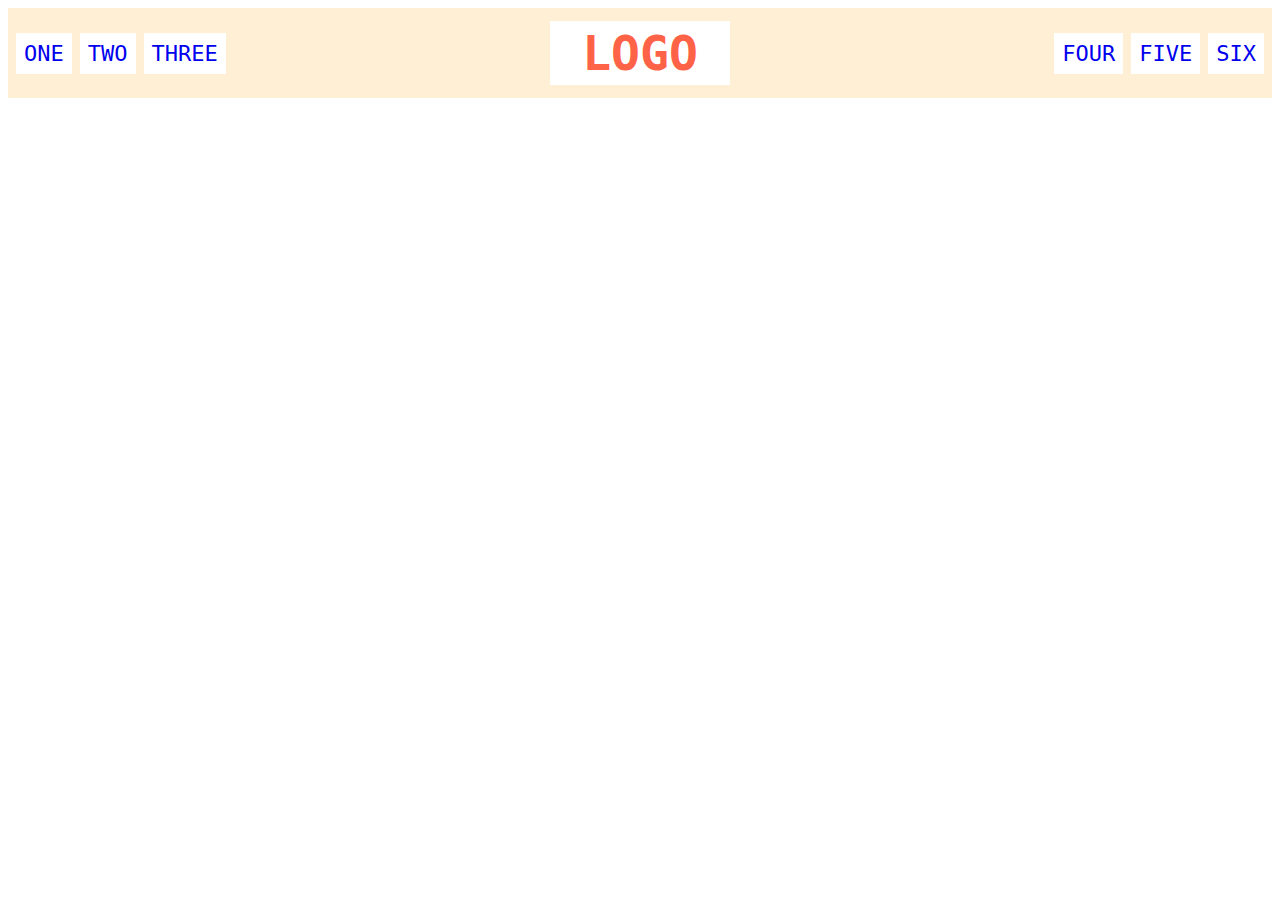
<file: foundations/flex/02-flex-header/index.html>
<!DOCTYPE html>
<html lang="en">
  <head>
    <meta charset="UTF-8">
    <meta http-equiv="X-UA-Compatible" content="IE=edge">
    <meta name="viewport" content="width=device-width, initial-scale=1.0">
    <title>Flex Header</title>
    <link rel="stylesheet" href="style.css">
  </head>





  <body>
    <div class="header">
      <div class="left-links">
        <ul>
          <li><a href="#">ONE</a></li>
          <li><a href="#">TWO</a></li>
          <li><a href="#">THREE</a></li>
        </ul>
      </div>
      <div class="logo">LOGO</div>
      <div class="right-links">
        <ul>
          <li><a href="#">FOUR</a></li>
          <li><a href="#">FIVE</a></li>
          <li><a href="#">SIX</a></li>
        </ul>
      </div>
    </div>
  </body>
</html>
</file>
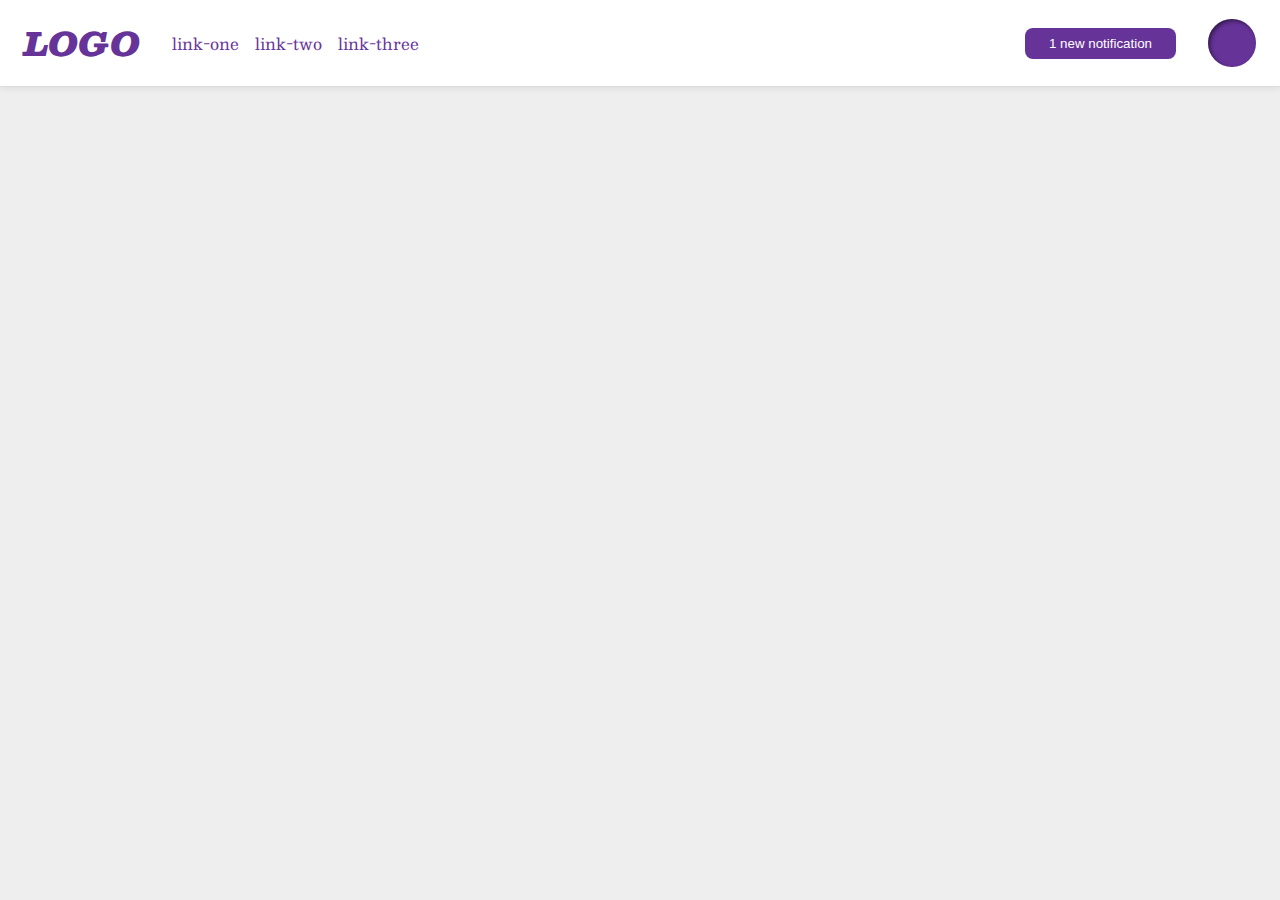
<file: foundations/flex/03-flex-header-2/index.html>
<!DOCTYPE html>
<html lang="en">
  <head>
    <meta charset="UTF-8">
    <meta http-equiv="X-UA-Compatible" content="IE=edge">
    <meta name="viewport" content="width=device-width, initial-scale=1.0">
    <title>Flex Header 2</title>
    <link rel="stylesheet" href="style.css">
  </head>
  <body>
      <div class="header">
        <div class="left">
          <div class="logo">
            LOGO
          </div>
          <ul class="links">
            <li><a href="https://google.com">link-one</a></li>
            <li><a href="https://google.com">link-two</a></li>
            <li><a href="https://google.com">link-three</a></li>
          </ul>
        </div>

        <div class="right">
          <div class="button-box">
            <button class="notifications">
              1 new notification
            </button>
          </div>
          <div class="profile-image"></div>
        </div>
      </div>
  </body>
</html>

<!-- The solution here was to separate the header elements into a left and right box. -->
</file>
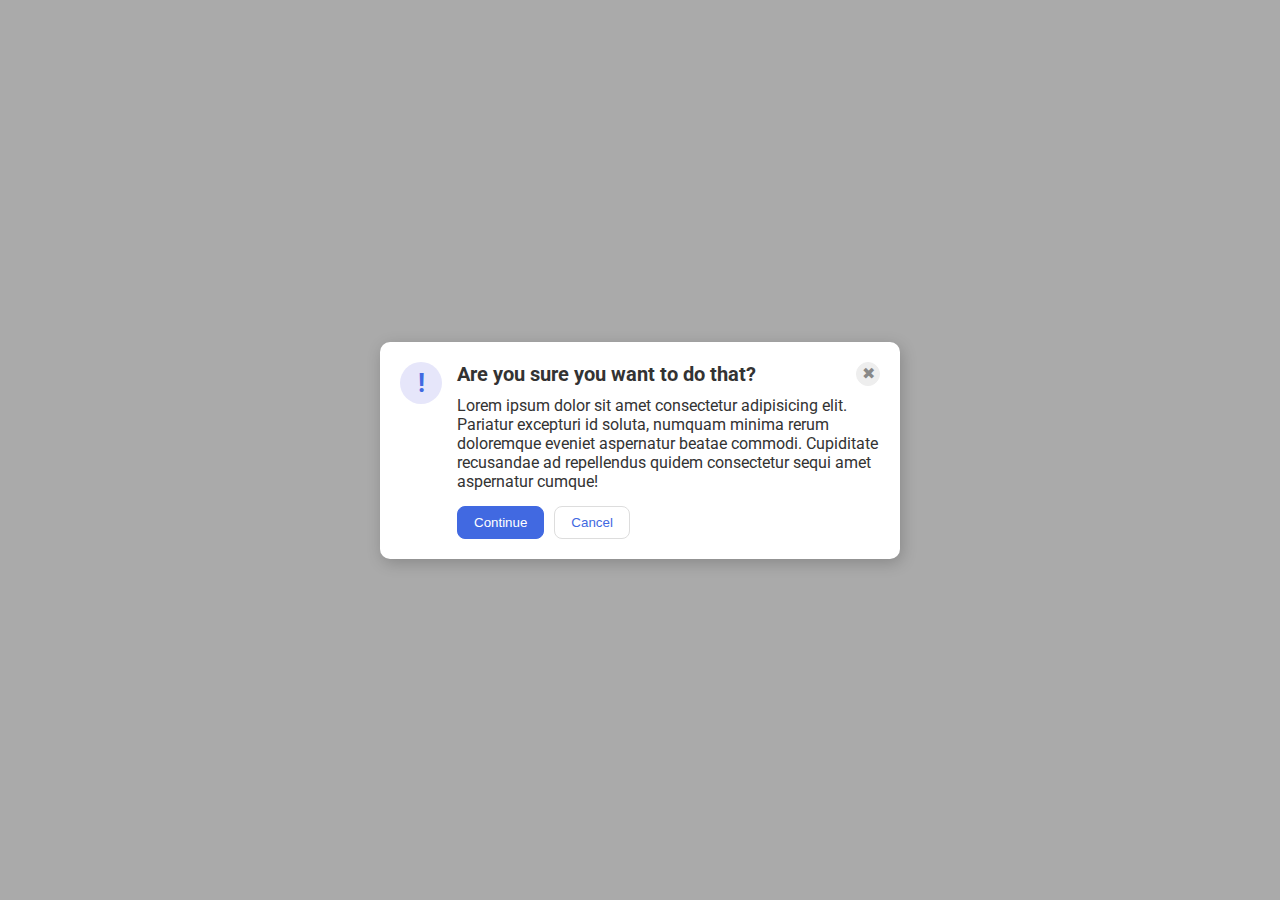
<file: foundations/flex/05-flex-modal/index.html>
<!DOCTYPE html>
<html lang="en">
  <head>
    <meta charset="UTF-8">
    <meta http-equiv="X-UA-Compatible" content="IE=edge">
    <meta name="viewport" content="width=device-width, initial-scale=1.0">
    <link rel="stylesheet" href="style.css">
    <title>Modal</title>
  </head>
  <body>
    <div class="modal">

      <!-- the big container contains two items: the icon container and content container -->
      <div class="big-container">

        <div class="icon-container">
          <div class="icon">!</div>
        </div>

        <div class="content-container">
          <div class="top-container">
            <div class="header">Are you sure you want to do that?</div>
            <button class="close-button">✖</button>
          </div>

          <div class="text">Lorem ipsum dolor sit amet consectetur adipisicing elit. Pariatur excepturi id soluta, numquam minima rerum doloremque eveniet aspernatur beatae commodi. Cupiditate recusandae ad repellendus quidem consectetur sequi amet aspernatur cumque!</div>

          <div class="button-container">
            <button class="continue">Continue</button>
            <button class="cancel">Cancel</button>
          </div>

        </div>
        
      </div>



    </div>
  </body>
</html>


<!-- Note: I do not need to create multiple containers. -->
</file>
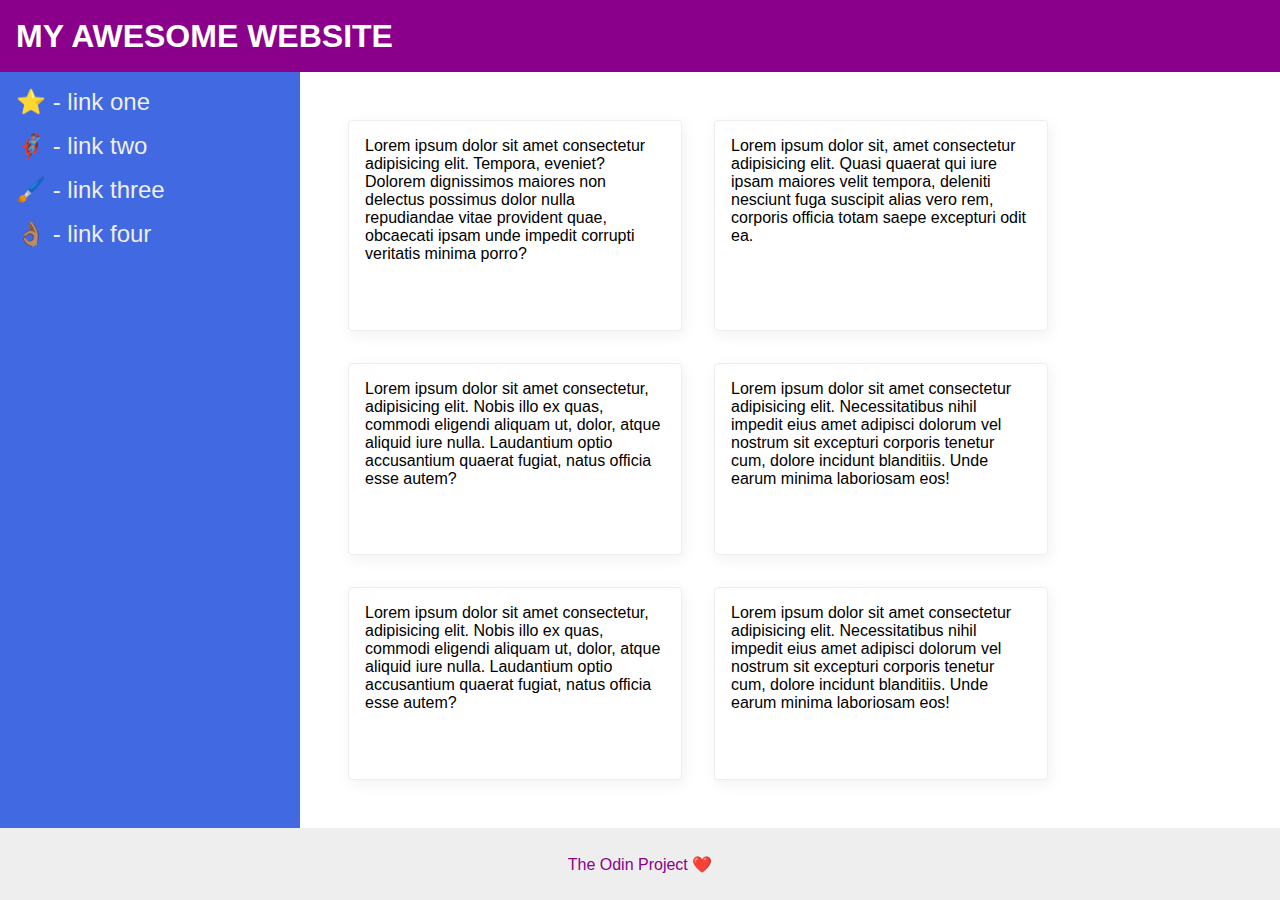
<file: foundations/flex/07-flex-layout-2/index.html>
<!DOCTYPE html>
<html lang="en">
  <head>
    <meta charset="UTF-8">
    <meta http-equiv="X-UA-Compatible" content="IE=edge">
    <meta name="viewport" content="width=device-width, initial-scale=1.0">
    <title>The Holy Grail</title>
    <link rel="stylesheet" href="style.css">
  </head>
  <body>
    <div class="header">
     <div>MY AWESOME WEBSITE</div>
    </div>
    
    <!-- content section (its own container)-->
    <div class="content">
      <div class="sidebar">
        <ul>
          <li><a href="#">⭐ - link one</a></li>
          <li><a href="#">🦸🏽‍♂️ - link two</a></li>
          <li><a href="#">🖌️ - link three</a></li>
          <li><a href="#">👌🏽 - link four</a></li>
        </ul>
      </div>
      <div class="card-container">
        <div class="card">Lorem ipsum dolor sit amet consectetur adipisicing elit. Tempora, eveniet? Dolorem dignissimos maiores non delectus possimus dolor nulla repudiandae vitae provident quae, obcaecati ipsam unde impedit corrupti veritatis minima porro?</div>
        <div class="card">Lorem ipsum dolor sit, amet consectetur adipisicing elit. Quasi quaerat qui iure ipsam maiores velit tempora, deleniti nesciunt fuga suscipit alias vero rem, corporis officia totam saepe excepturi odit ea.</div>
        <div class="card">Lorem ipsum dolor sit amet consectetur, adipisicing elit. Nobis illo ex quas, commodi eligendi aliquam ut, dolor, atque aliquid iure nulla. Laudantium optio accusantium quaerat fugiat, natus officia esse autem?</div>
        <div class="card">Lorem ipsum dolor sit amet consectetur adipisicing elit. Necessitatibus nihil impedit eius amet adipisci dolorum vel nostrum sit excepturi corporis tenetur cum, dolore incidunt blanditiis. Unde earum minima laboriosam eos!</div>
        <div class="card">Lorem ipsum dolor sit amet consectetur, adipisicing elit. Nobis illo ex quas, commodi eligendi aliquam ut, dolor, atque aliquid iure nulla. Laudantium optio accusantium quaerat fugiat, natus officia esse autem?</div>
        <div class="card">Lorem ipsum dolor sit amet consectetur adipisicing elit. Necessitatibus nihil impedit eius amet adipisci dolorum vel nostrum sit excepturi corporis tenetur cum, dolore incidunt blanditiis. Unde earum minima laboriosam eos!</div>
      </div>
    </div>

    <div class="footer">
      <div> The Odin Project ❤️ </div>
    </div>
  </body>
</html>
</file>
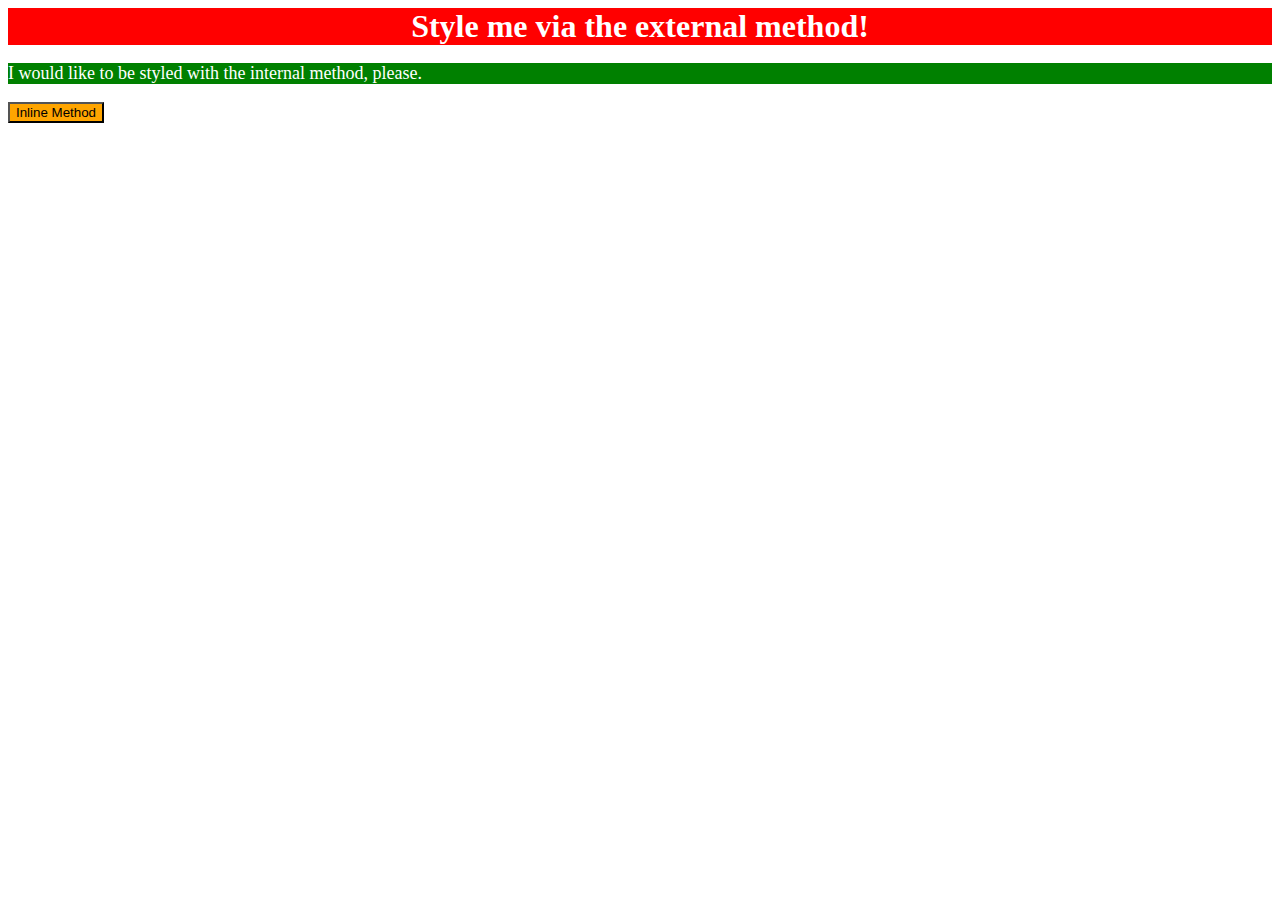
<file: foundations/intro-to-css/01-css-methods/index.html>
<!-- All done! -->

<!DOCTYPE html>
<html lang="en">
  <head>
    <meta charset="UTF-8">
    <meta http-equiv="X-UA-Compatible" content="IE=edge">
    <meta name="viewport" content="width=device-width, initial-scale=1.0">
    <title>Methods for Adding CSS</title>
    <link rel="stylesheet" href="styles.css">
    <style>
      p {
        background-color: green;
        color: white;
        font-size: 18px;
      }

    </style>
  </head>
  <body>
    <div>Style me via the external method!</div>
    <p>I would like to be styled with the internal method, please.</p>
    <button style="background-color: orange; font-size: 18;"> Inline Method</button>
  </body>
</html>
</file>
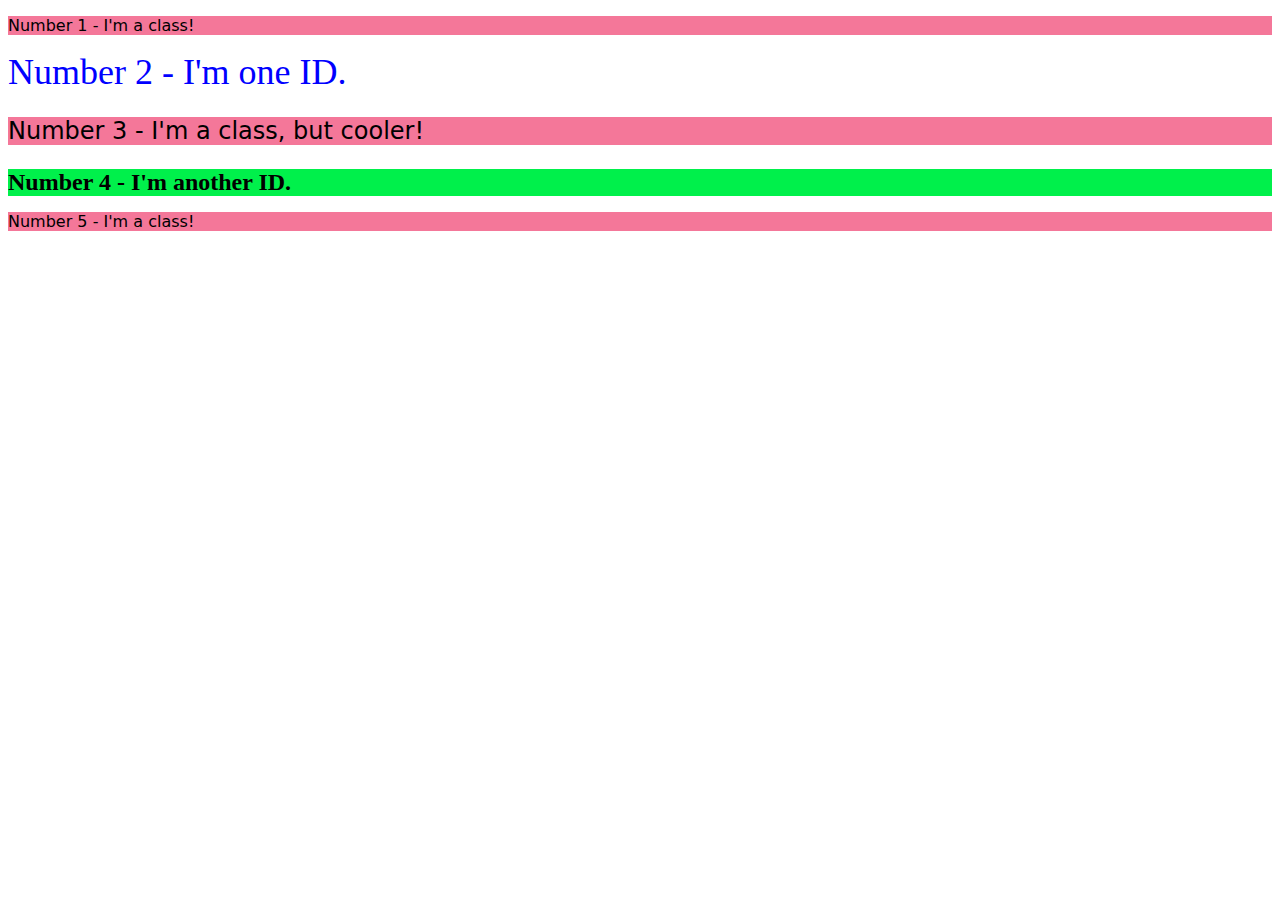
<file: foundations/intro-to-css/02-class-id-selectors/index.html>
<!DOCTYPE html>
<html lang="en">
  <head>
    <meta charset="UTF-8">
    <meta http-equiv="X-UA-Compatible" content="IE=edge">
    <meta name="viewport" content="width=device-width, initial-scale=1.0">
    <title>Class and ID Selectors</title>
    <link rel="stylesheet" href="style.css">
  </head>
  <body>
    <p class="odd";>Number 1 - I'm a class!</p>
    <div id="even1";>Number 2 - I'm one ID.</div>
    <p class="odd only3";>Number 3 - I'm a class, but cooler!</p>
    <div id="even2";>Number 4 - I'm another ID.</div>
    <p class="odd";>Number 5 - I'm a class!</p>
  </body>
</html>
</file>
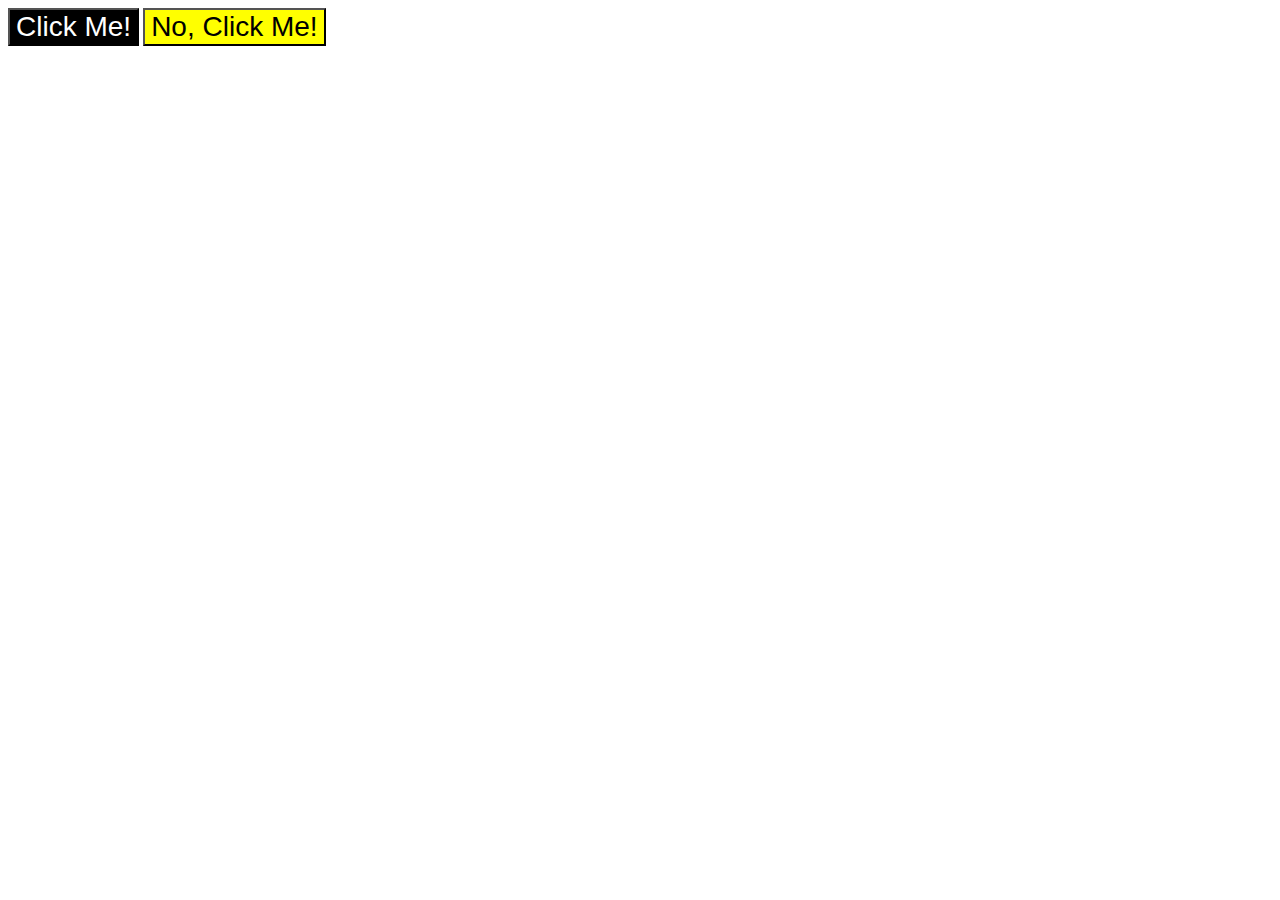
<file: foundations/intro-to-css/03-grouping-selectors/index.html>
<!DOCTYPE html>
<html lang="en">
  <head>
    <meta charset="UTF-8">
    <meta http-equiv="X-UA-Compatible" content="IE=edge">
    <meta name="viewport" content="width=device-width, initial-scale=1.0">
    <title>Grouping Selectors</title>
    <link rel="stylesheet" href="style.css">
  </head>
  <body>
    <button class="click_yes">Click Me!</button>
    <button class="click_no">No, Click Me!</button>
  </body>
</html>
</file>
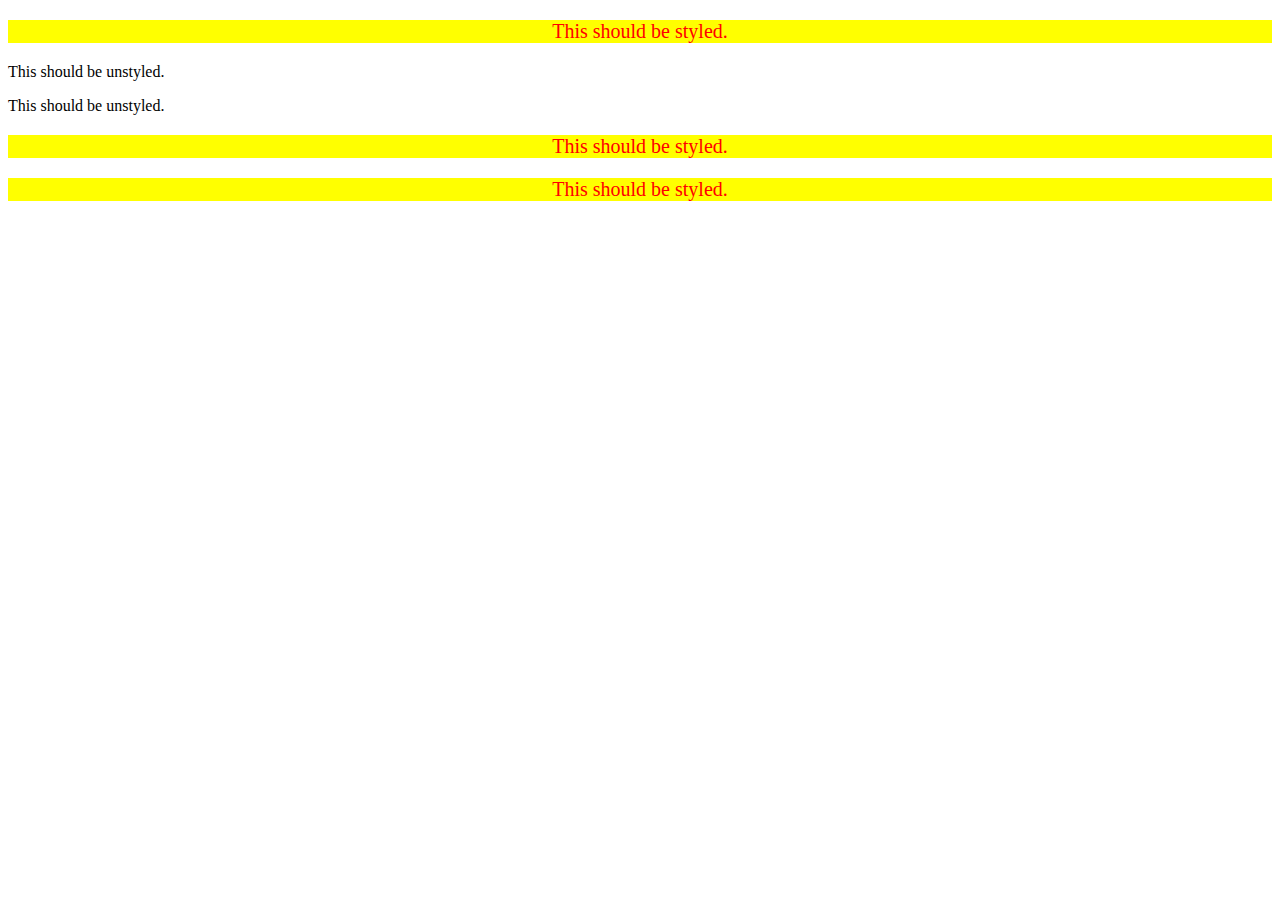
<file: foundations/intro-to-css/05-descendant-combinator/index.html>
<!-- All done! Good job Phil! -->

<!DOCTYPE html>
<html lang="en">
  <head>
    <meta charset="UTF-8">
    <meta http-equiv="X-UA-Compatible" content="IE=edge">
    <meta name="viewport" content="width=device-width, initial-scale=1.0">
    <title>Descendant Combinator</title>
    <link rel="stylesheet" href="style.css">
  </head>
  <body>
    <div class="container">
      <p class="text">This should be styled.</p>
    </div>
    <p class="text">This should be unstyled.</p>
    <p class="text">This should be unstyled.</p>
    <div class="container">
      <p class="text">This should be styled.</p>
      <p class="text">This should be styled.</p>
    </div>
  </body>
</html>
</file>
<file: foundations/flex/02-flex-header/style.css>
.header  {
  font-family: monospace;
  background: papayawhip;
  display: flex;

  /* part of the answer */
  padding: 8px;
  justify-content: space-between;
  align-items: center;
}

.logo {
  font-size: 48px;
  font-weight: 900;
  color: tomato;
  background: white;
  padding: 4px 32px;
  border: 5px solid papayawhip;
}

ul {
  /* this removes the dots on the list items*/
  list-style-type: none;
  /* margin-left: auto;
  margin-right: auto; */
  flex-direction: row;
  display: flex;

  /* part of the answer */
  gap: 8px;
  margin: 0px;
  padding: 0px;
}

a {
  font-size: 22px;
  background: white;
  padding: 8px;
  /* this removes the line under the links */
  text-decoration: none;
}

.left-links {
  display: flex;
  justify-content: flex-start;
}

.right-links {
  display: flex;
  justify-content: flex-end;
}
</file>
<file: foundations/flex/03-flex-header-2/style.css>
/* this is some magical font-importing.  
you'll learn about it later. */
@import url('https://fonts.googleapis.com/css2?family=Besley:ital,wght@0,400;1,900&display=swap');

body {
  margin: 0;
  background: #eee;
  font-family: Besley, serif;
}

.header {
  background: white;
  border-bottom: 1px solid #ddd;
  box-shadow: 0 0 8px rgba(0,0,0,.1);

  display: flex;
  flex-direction: row;
  justify-content: space-between;

  /* add to answer */
  padding: 8px;
}

.profile-image {
  background: rebeccapurple;
  box-shadow: inset 2px 2px 4px rgba(0,0,0,.5);
  border-radius: 50%;
  width: 48px;
  height: 48px;

  display: flex;
  justify-content: center;
  align-self: center;
  margin: 8px 16px;
}

.logo {
  color: rebeccapurple;
  font-size: 32px;
  font-weight: 900;
  font-style: italic;

  display: flex;
  justify-content: center;
  align-self: center;
  margin: 8px 16px;
}

button {
  border: none;
  border-radius: 8px;
  background: rebeccapurple;
  color: white;
  padding: 8px 24px;

  display: flex;
}

a {
  /* this removes the line under our links */
  text-decoration: none;
  color: rebeccapurple;
}

ul {
  list-style-type: none;

  display: flex;
  justify-content: flex-start;
  gap: 16px;
  flex-direction: row;
  
  /* padding: 8px;
  margin-right: auto; */

  /* add to answer */
  padding: 0px;
  margin: 0px;
}

/* .button-box {
  display: flex;
  justify-content: center;
  align-items: center;
  margin: 8px; 
} 
(for the answer, we really didn't need this)
*/

.left, .right {
  display: flex;
  align-items: center;
  gap: 16px;
}
</file>
<file: foundations/flex/05-flex-modal/style.css>
@import url('https://fonts.googleapis.com/css2?family=Roboto:wght@400;700&display=swap');

html, body {
  height: 100%;
}

body {
  font-family: Roboto, sans-serif;
  margin: 0;
  background: #aaa;
  color: #333;
  /* I'll give you this one for free lol */
  display: flex;
  align-items: center;
  justify-content: center;
}

.big-container {
  display: flex;
  flex-direction: row;
  justify-content: space-around;
}

.top-container {
  display: flex;
  flex-direction: row;
  justify-content: space-between;
  margin-bottom: 10px;
}


.content-container {
  display: flex;
  flex-direction: column;
  justify-content: space-evenly;
  margin-left: 15px;
}

.button-container {
  display: flex;
  flex-shrink: 1;
  margin-top: 15px;
  justify-content: flex-start;
}

.button-container .continue {
  margin-right: 10px;
}


.modal {
  background: white;
  width: 480px;
  border-radius: 10px;
  box-shadow: 2px 4px 16px rgba(0,0,0,.2);

  padding: 20px;
}

.header {
  font-weight: bolder;
  font-size: 20px;
}

.icon {
  color: royalblue;
  font-size: 26px;
  font-weight: 700;
  background: lavender;
  width: 42px;
  height: 42px;
  border-radius: 50%;
  display: flex;
  align-items: center;
  justify-content: center;
}

.close-button {
  background: #eee;
  border-radius: 50%;
  color: #888;
  font-weight: 400;
  font-size: 16px;
  height: 24px;
  width: 24px;
  display: flex;
  align-items: center;
  justify-content: center;
  border: 1px solid #eee;
  padding: 0;
}

button {
  cursor: pointer;
  padding: 8px 16px;
  border-radius: 8px;
}

button.continue {
  background: royalblue;
  border: 1px solid royalblue;
  color: white;
}

button.cancel {
  background: white;
  border: 1px solid #ddd;
  color: royalblue;
}
</file>
<file: foundations/flex/07-flex-layout-2/style.css>
body {
  font-family: -apple-system, BlinkMacSystemFont, 'Segoe UI', Roboto, Oxygen, Ubuntu, Cantarell, 'Open Sans', 'Helvetica Neue', sans-serif;
  margin: 0;
  min-height: 100vh;
}

.header {
  height: 72px;
  background: darkmagenta;
  color: white;
}

.footer {
  height: 72px;
  background: #eee;
  color: darkmagenta;
}

.sidebar {
  width: 300px;
  background: royalblue;
  box-sizing: border-box;
}

.card {
  border: 1px solid #eee;
  box-shadow: 2px 4px 16px rgba(0,0,0,.06);
  border-radius: 4px;
}


/* my answers below */

body {
  display: flex;
  flex-direction: column;
  justify-content: space-between;
}

.header, .footer { /* making the header and footer into flex containers */
  display: flex;
  flex-direction: row;
  align-items: center;
}

.header { /* for the text only */
  font-size: 32px;
  font-weight: 900;
  padding-left: 16px;
}

.footer {
  justify-content: center;
}

.content {
  display: flex;
  flex-direction: row;
  justify-content: space-between;
  flex: 1 1 0;
}

.sidebar {
  display: flex;
  padding: 0 0 0 16px;
  flex-wrap: nowrap;
  flex-shrink: 0; /* this disables the sidebar from shrinking! */
  flex-direction: column;
}

ul {
  justify-self: flex-start;
  list-style: none;
  padding: 0;
  margin: 0;
}

a {
  color: #eee;
  text-decoration: none;
  font-size: 24px;
}

li {
  margin: 16px 0;
}

.card {
  background: white;
  padding: 16px;
  /* margin: 12px 12px; */
  /* flex: 0 1 300px; */
  width: 300px;
}

.card-container {
  display: flex;
  padding: 48px;
  flex-direction: row;
  flex-wrap: wrap;
  justify-content: flex-start; /* centering the cards */
  align-items: stretch; /* aligning the cards to the top */
  gap: 32px; /* added from the solution */
}
</file>
<file: foundations/intro-to-css/01-css-methods/styles.css>
/*  This is styling via the External CSS method. */

div {
    background-color: red; /* only surrounds the text's background color
    instead of the whole page */

    color: white;
    font-size: 32px;
    text-align: center;
    font-weight: 700; /*remember that 700 is equivalent to bold; you can just also say 'bold'*/
}
</file>
<file: foundations/intro-to-css/02-class-id-selectors/style.css>
/* An external CSS file working with class and ID selectors. */
.odd {
    background-color: rgb(244, 119, 153);
    font-family: Verdana, 'DejaVu Sans', sans-serif;
}

.only3 {
    font-size: 24px;   
}

#even1 {
    color: rgb(0, 0, 255);
    font-size: 36px;
}

#even2 {
    background-color: rgb(0, 240, 75);
    font-size: 24px;
    font-weight: bold; /* theoretically, i could make an adjust-font-size class
    an applied it to both the third and the fourth element */
}
</file>
<file: foundations/intro-to-css/03-grouping-selectors/style.css>
/* Do not forget that the . indicates a class selector! */

.click_yes {
    background-color: #000000;
    color: #ffffff;
}

.click_no {
    background-color: rgb(255, 255, 0);
}

.click_yes, .click_no {
    font-size: 28px;
    font-family: Helvetica, "Times New Roman", sans-serif;
}
</file>
<file: foundations/intro-to-css/05-descendant-combinator/style.css>
/* Should be right! */
/* Explanation: div is the ancestor selector, while p is the
descendant selector. So, any p elements that are nested within
a div element will have these attributes. */

div p {
    background-color: #ffff00;
    color: rgb(255, 0, 0);
    font-size: 20px;
    text-align: center;
}

/* According to the solutions, any other possible solutions suffice::after

.container .text (what solution offered)
.container p
div .text
div p (what i used)

*/
</file>
